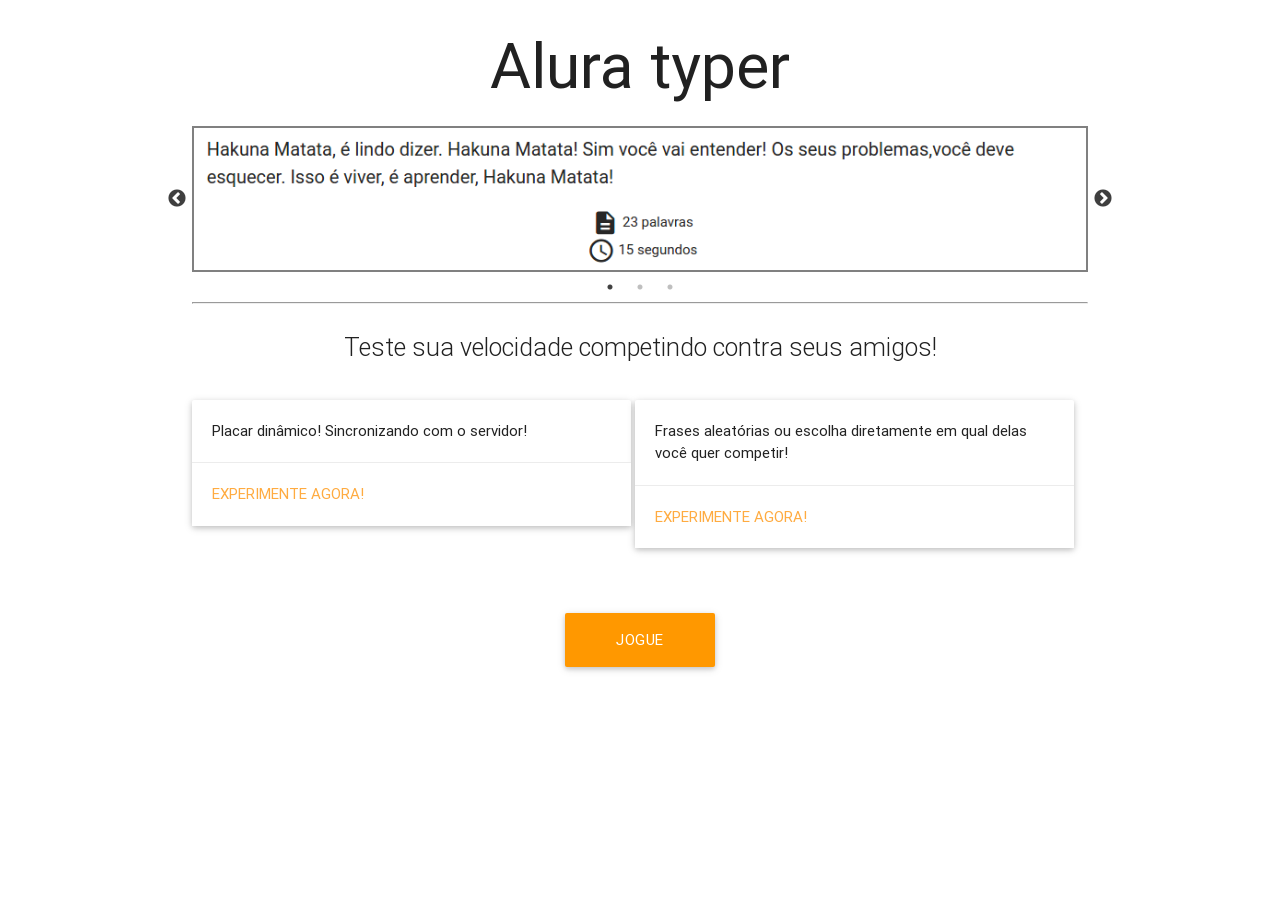
<file: alura-typer/public/index.html>
<!DOCTYPE html>
<html lang="en">
<head>
    <meta charset="UTF-8">
    <title>Alura Typer</title>
    <!--Import materialize.css-->
    <link rel="stylesheet" href="css/libs/materialize.min.css">
    <!-- Import Google Material Icons -->
    <link href="css/libs/google-fonts.css" rel="stylesheet">
    <link rel="stylesheet" type="text/css" href="slick/slick.css"/>
    <link rel="stylesheet" type="text/css" href="slick/slick-theme.css"/>
    <link href="css/index.css" rel="stylesheet">
</head>
<body>
    <section class="container">
        <h1 class="center titulo header">Alura typer</h1>
        <div class="slider">
            <img src="img/slide1.png" class="imagem-jogo">
            <img src="img/slide2.png" class="imagem-jogo">
            <img src="img/slide3.png" class="imagem-jogo">
        </div>
        <hr>
        <p class="flow-text center">Teste sua velocidade competindo contra seus amigos!</p>
        <div class="card">
           <div class="card-image">
             <!-- <img src="images/sample-1.jpg"> -->
           </div>
           <div class="card-content">
             <p>Placar dinâmico! Sincronizando com o servidor!</p>
           </div>
           <div class="card-action">
             <a href="principal.html">Experimente agora!</a>
           </div>
         </div>
         <div class="card">
           <div class="card-image">
             <!-- <img src="img/sl.jpg"> -->
           </div>
           <div class="card-content">
             <p>Frases aleatórias ou escolha diretamente em qual delas você quer competir!</p>
           </div>
           <div class="card-action">
             <a href="principal.html">Experimente agora!</a>
           </div>
         </div>

         <a class="waves-effect waves-light btn-large orange" id="botao-jogue" href="principal.html">Jogue agora!</a>

    </section>

    <script src="js/jquery.js"></script>
    <script src="slick/slick.min.js"></script>
    <script src="js/slider.js"></script>


</body>
</html>
</file>
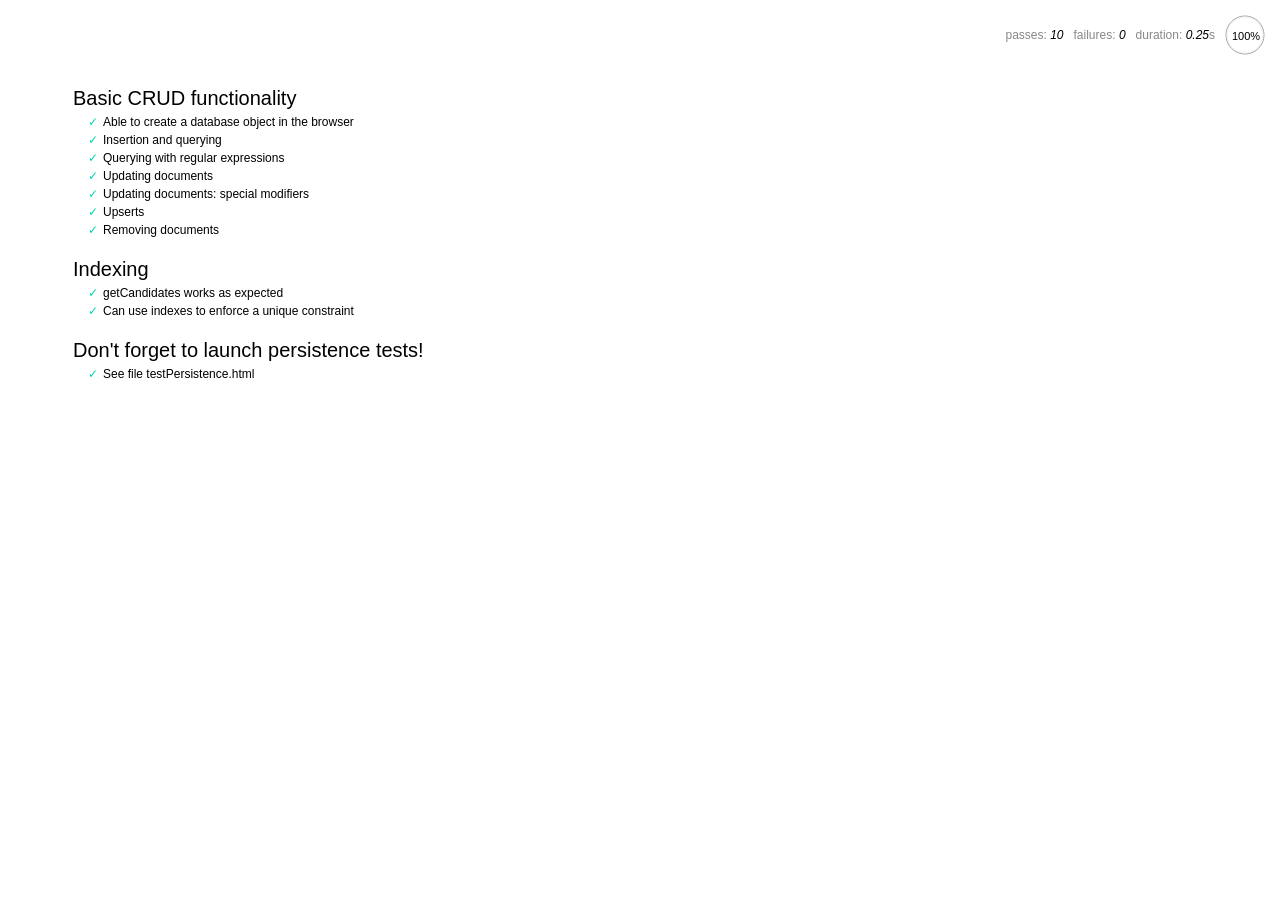
<file: alura-typer/servidor/node_modules/nedb/browser-version/test/index.html>
<!DOCTYPE html>
<html>
<head>
  <meta charset="utf-8">
  <title>Mocha tests for NeDB</title>
  <link rel="stylesheet" href="mocha.css">
</head>
<body>
  <div id="mocha"></div>
  <script src="jquery.min.js"></script>
  <script src="chai.js"></script>
  <script src="underscore.min.js"></script>
  <script src="mocha.js"></script>
  <script>mocha.setup('bdd')</script>
  <script src="../out/nedb.min.js"></script>
  <script src="localforage.js"></script>
  <script src="nedb-browser.js"></script>
  <script>
    mocha.checkLeaks();
    mocha.globals(['jQuery']);
    mocha.run();
  </script>
</body>
</html>
</file>
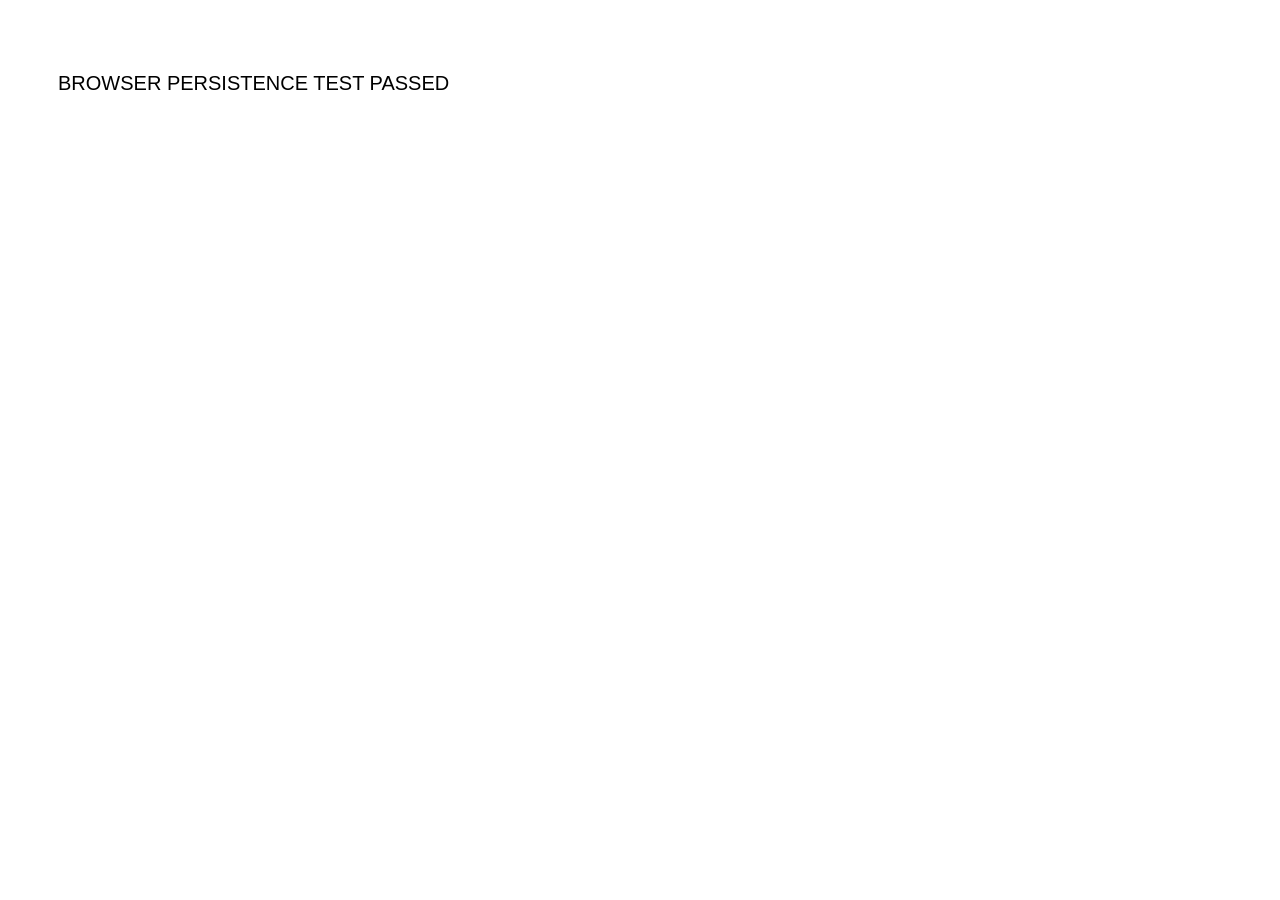
<file: alura-typer/servidor/node_modules/nedb/browser-version/test/testPersistence.html>
<!DOCTYPE html>
<html>
<head>
  <meta charset="utf-8">
  <title>Test NeDB persistence in the browser</title>
  <link rel="stylesheet" href="mocha.css">
</head>
<body>
  <div id="results"></div>
  <script src="../out/nedb.js"></script>
  <script src="./testPersistence.js"></script>
</body>
</html>
</file>
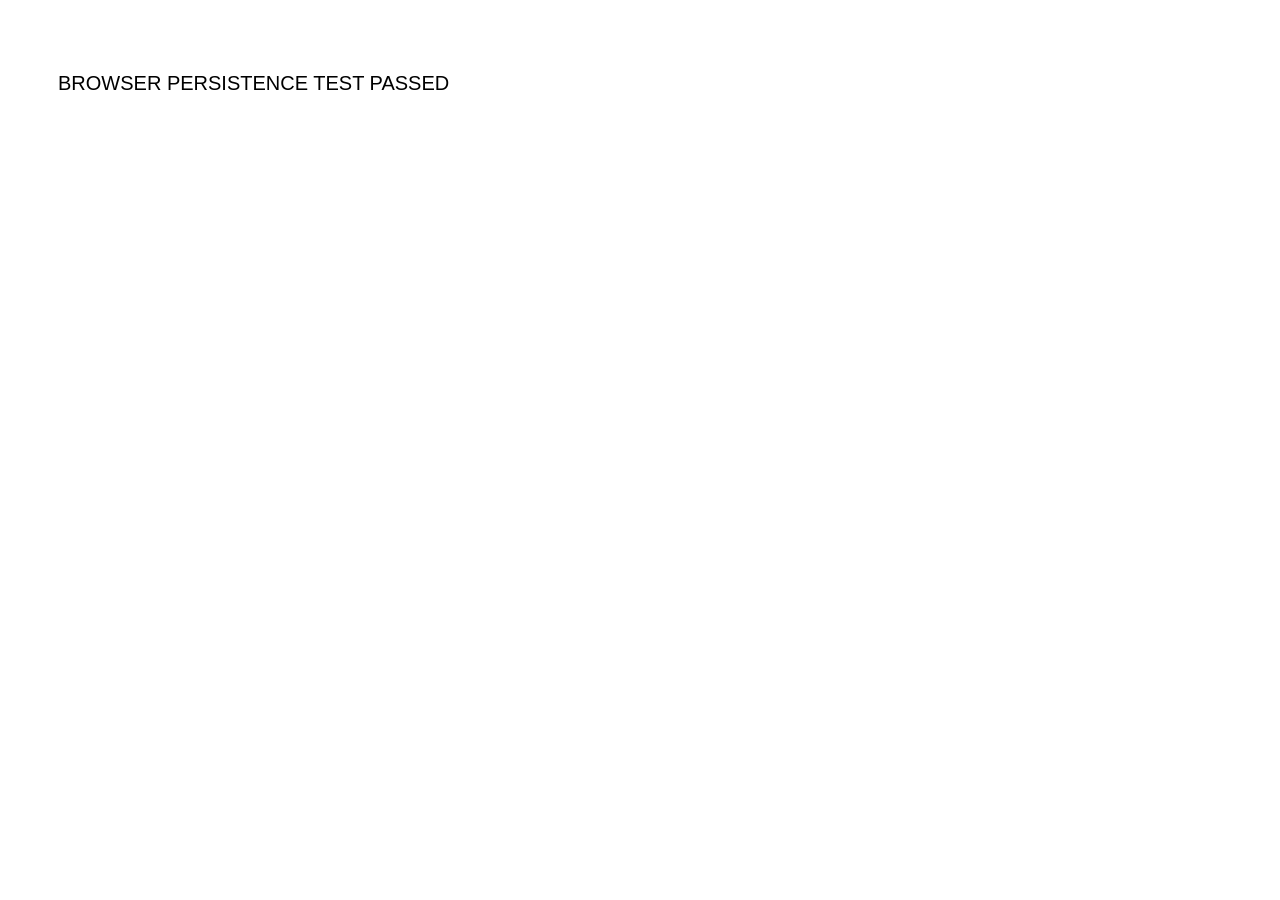
<file: alura-typer/servidor/node_modules/nedb/browser-version/test/testPersistence2.html>
<!DOCTYPE html>
<html>
<head>
  <meta charset="utf-8">
  <title>Test NeDB persistence in the browser - Results</title>
  <link rel="stylesheet" href="mocha.css">
</head>
<body>
  <div id="results"></div>
  <script src="jquery.min.js"></script>
  <script src="../out/nedb.js"></script>
  <script src="./testPersistence2.js"></script>
</body>
</html>
</file>
<file: alura-typer/public/css/libs/google-fonts.css>
/* fallback */
@font-face {
  font-family: 'Material Icons';
  font-style: normal;
  font-weight: 400;
  src: local('../../fonts/Material Icons'), local('../../fonts/MaterialIcons-Regular'), url(https://fonts.gstatic.com/s/materialicons/v17/2fcrYFNaTjcS6g4U3t-Y5ZjZjT5FdEJ140U2DJYC3mY.woff2) format('woff2');
}

.material-icons {
  font-family: 'Material Icons';
  font-weight: normal;
  font-style: normal;
  font-size: 24px;
  line-height: 1;
  letter-spacing: normal;
  text-transform: none;
  display: inline-block;
  white-space: nowrap;
  word-wrap: normal;
  direction: ltr;
  -webkit-font-feature-settings: 'liga';
  -webkit-font-smoothing: antialiased;
}
</file>
<file: alura-typer/public/css/index.css>
.card{
	width: 49%;
	display: inline-block;
	vertical-align: top;
}


#botao-jogue{
	width: 150px;
	display: block;
	margin: 50px auto;
}

.imagem-jogo {
	border: 2px solid gray;
}

.slider {
    height: auto;
}

.slick-prev:before, .slick-next:before{
    color: black;
}
</file>
<file: alura-typer/servidor/node_modules/nedb/browser-version/test/mocha.css>
@charset "UTF-8";
body {
  font: 20px/1.5 "Helvetica Neue", Helvetica, Arial, sans-serif;
  padding: 60px 50px;
}

#mocha ul, #mocha li {
  margin: 0;
  padding: 0;
}

#mocha ul {
  list-style: none;
}

#mocha h1, #mocha h2 {
  margin: 0;
}

#mocha h1 {
  margin-top: 15px;
  font-size: 1em;
  font-weight: 200;
}

#mocha h1 a {
  text-decoration: none;
  color: inherit;
}

#mocha h1 a:hover {
  text-decoration: underline;
}

#mocha .suite .suite h1 {
  margin-top: 0;
  font-size: .8em;
}

#mocha h2 {
  font-size: 12px;
  font-weight: normal;
  cursor: pointer;
}

#mocha .suite {
  margin-left: 15px;
}

#mocha .test {
  margin-left: 15px;
}

#mocha .test:hover h2::after {
  position: relative;
  top: 0;
  right: -10px;
  content: '(view source)';
  font-size: 12px;
  font-family: arial;
  color: #888;
}

#mocha .test.pending:hover h2::after {
  content: '(pending)';
  font-family: arial;
}

#mocha .test.pass.medium .duration {
  background: #C09853;
}

#mocha .test.pass.slow .duration {
  background: #B94A48;
}

#mocha .test.pass::before {
  content: '✓';
  font-size: 12px;
  display: block;
  float: left;
  margin-right: 5px;
  color: #00d6b2;
}

#mocha .test.pass .duration {
  font-size: 9px;
  margin-left: 5px;
  padding: 2px 5px;
  color: white;
  -webkit-box-shadow: inset 0 1px 1px rgba(0,0,0,.2);
  -moz-box-shadow: inset 0 1px 1px rgba(0,0,0,.2);
  box-shadow: inset 0 1px 1px rgba(0,0,0,.2);
  -webkit-border-radius: 5px;
  -moz-border-radius: 5px;
  -ms-border-radius: 5px;
  -o-border-radius: 5px;
  border-radius: 5px;
}

#mocha .test.pass.fast .duration {
  display: none;
}

#mocha .test.pending {
  color: #0b97c4;
}

#mocha .test.pending::before {
  content: '◦';
  color: #0b97c4;
}

#mocha .test.fail {
  color: #c00;
}

#mocha .test.fail pre {
  color: black;
}

#mocha .test.fail::before {
  content: '✖';
  font-size: 12px;
  display: block;
  float: left;
  margin-right: 5px;
  color: #c00;
}

#mocha .test pre.error {
  color: #c00;
}

#mocha .test pre {
  display: inline-block;
  font: 12px/1.5 monaco, monospace;
  margin: 5px;
  padding: 15px;
  border: 1px solid #eee;
  border-bottom-color: #ddd;
  -webkit-border-radius: 3px;
  -webkit-box-shadow: 0 1px 3px #eee;
}

#report.pass .test.fail {
  display: none;
}

#report.fail .test.pass {
  display: none;
}

#error {
  color: #c00;
  font-size: 1.5  em;
  font-weight: 100;
  letter-spacing: 1px;
}

#stats {
  position: fixed;
  top: 15px;
  right: 10px;
  font-size: 12px;
  margin: 0;
  color: #888;
}

#stats .progress {
  float: right;
  padding-top: 0;
}

#stats em {
  color: black;
}

#stats a {
  text-decoration: none;
  color: inherit;
}

#stats a:hover {
  border-bottom: 1px solid #eee;
}

#stats li {
  display: inline-block;
  margin: 0 5px;
  list-style: none;
  padding-top: 11px;
}

code .comment { color: #ddd }
code .init { color: #2F6FAD }
code .string { color: #5890AD }
code .keyword { color: #8A6343 }
code .number { color: #2F6FAD }
</file>
